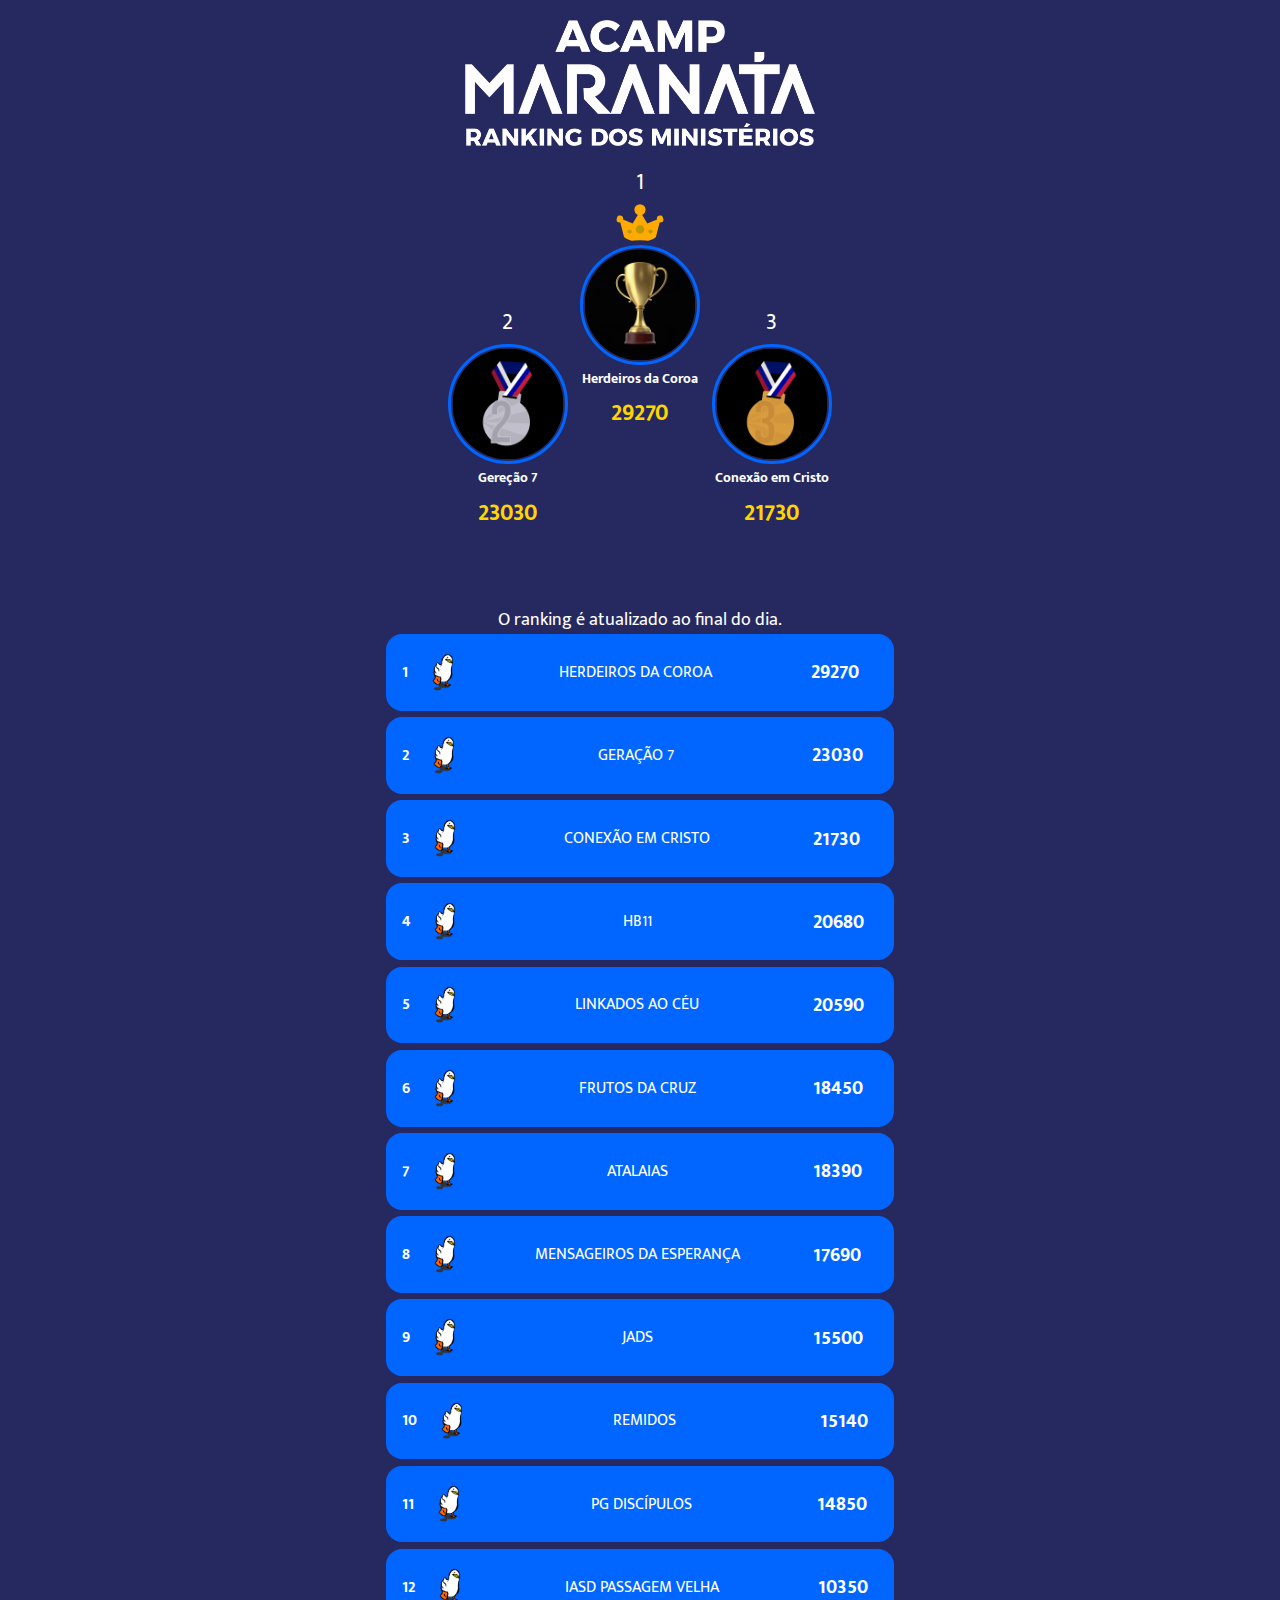
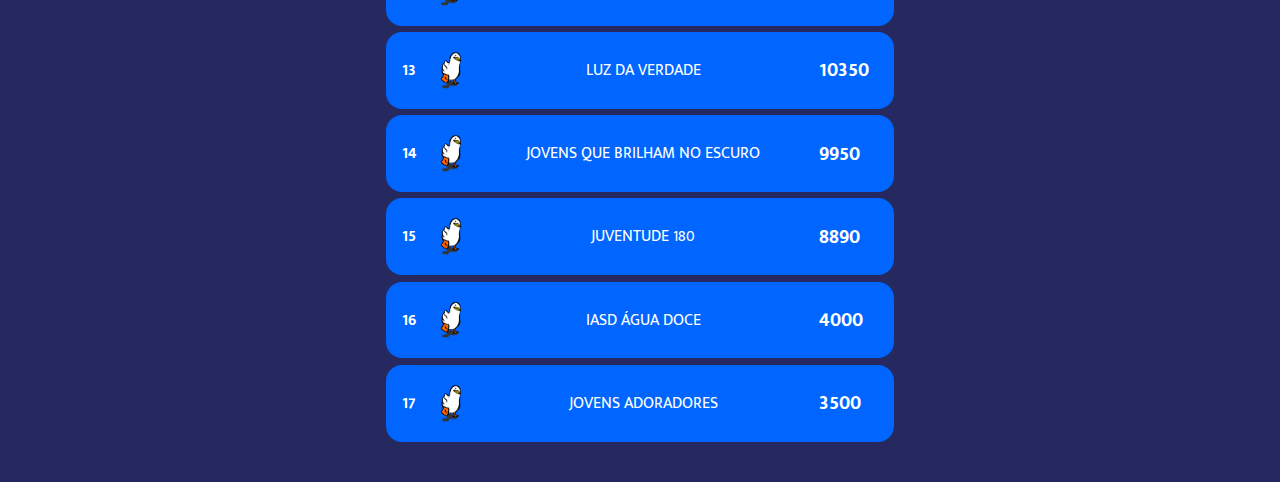
<file: x/Ranking.html>
<!DOCTYPE html>
<html lang="pt-BR">

<head>
  <meta charset="UTF-8" />
  <meta http-equiv="X-UA-Compatible" content="IE=edge" />
  <meta name="viewport" content="width=device-width, initial-scale=1.0" />
  <title>Ranking Ministerios</title>

  <link rel="stylesheet" href="style.css" />
  <link rel="stylesheet" href="main.js">

  <link rel="shortcut icon" href="favicon.jpg" type="image/jpeg" />


  <link rel="preconnect" href="https://fonts.googleapis.com" />
  <link rel="preconnect" href="https://fonts.gstatic.com" crossorigin />
  <link href="https://fonts.googleapis.com/css2?family=Mukta+Mahee:wght@400;700&display=swap" rel="stylesheet" />


<body>
  <div class="container">
    <header>
      <img src="assets/ACAMP MARANATA.png" alt="">   
    </header>

    <main>
      <div class="podium">
        <ul>
          <li>
            <span>1</span>

            <img id="crown" src="./assets/crown.svg" alt="coroa" />

            <img src="./assets/trofeu.gif" alt="" srcset="" />

            <p data-name-podium>Herdeiros da Coroa</p>

            <span data-revenue-podium class="revenue">29270</span>
          </li>

          <li data-aos="flip-right">
            <span>2</span>

            <img src="./assets/segundo.gif" alt="2° lugar" />

            <p data-name-podium>Gereção 7</p>

            <span data-revenue-podium class="revenue">23030</span>
          </li>

          <li data-aos="flip-right">
            <span>3</span>

            <img src="./assets/terceiro.gif" alt="" srcset="" />

            <p data-name-podium>Conexão em Cristo</p>

            <span data-revenue-podium class="revenue">21730</span>
          </li>
        </ul>
      </div>
    </main>
    
    <section>
    <span>O ranking é atualizado ao final do dia.</span>
    <ul id="ranking-list" data-aos="fade-right">
        <li>
            <span>1</span>
            <img src="./assets/pato.gif" alt="" srcset="" />
            <p data-name>HERDEIROS DA COROA</p>
            <span data-revenue class="revenue">29270</span>
        </li>

        <li>
            <span>2</span>
            <img src="./assets/pato.gif" alt="" srcset="" />
            <p data-name>GERAÇÃO 7</p>
            <span data-revenue class="revenue">23030</span>
        </li>

        <li>
            <span>3</span>
            <img src="./assets/pato.gif" alt="" srcset="" />
            <p data-name>CONEXÃO EM CRISTO</p>
            <span data-revenue class="revenue">21730</span>
        </li>

        <li>
            <span>4</span>
            <img src="./assets/pato.gif" alt="" srcset="" />
            <p data-name>HB11</p>
            <span data-revenue class="revenue">20680</span>
        </li>

        <li>
            <span>5</span>
            <img src="./assets/pato.gif" alt="" srcset="" />
            <p data-name>LINKADOS AO CÉU</p>
            <span data-revenue class="revenue">20590</span>
        </li>

        <li>
            <span>6</span>
            <img src="./assets/pato.gif" alt="" srcset="" />
            <p data-name>FRUTOS DA CRUZ</p>
            <span data-revenue class="revenue">18450</span>
        </li>

        <li>
            <span>7</span>
            <img src="./assets/pato.gif" alt="" srcset="" />
            <p data-name>ATALAIAS</p>
            <span data-revenue class="revenue">18390</span>
        </li>

        <li>
            <span>8</span>
            <img src="./assets/pato.gif" alt="" srcset="" />
            <p data-name>MENSAGEIROS DA ESPERANÇA</p>
            <span data-revenue class="revenue">17690</span>
        </li>

        <li>
            <span>9</span>
            <img src="./assets/pato.gif" alt="" srcset="" />
            <p data-name>JADS</p>
            <span data-revenue class="revenue">15500</span>
        </li>

        <li>
            <span>10</span>
            <img src="./assets/pato.gif" alt="" srcset="" />
            <p data-name>REMIDOS</p>
            <span data-revenue class="revenue">15140</span>
        </li>

        <li>
            <span>11</span>
            <img src="./assets/pato.gif" alt="" srcset="" />
            <p data-name>PG DISCÍPULOS</p>
            <span data-revenue class="revenue">14850</span>
        </li>

        <li>
            <span>12</span>
            <img src="./assets/pato.gif" alt="" srcset="" />
            <p data-name>IASD PASSAGEM VELHA</p>
            <span data-revenue class="revenue">10350</span>
        </li>

        <li>
            <span>13</span>
            <img src="./assets/pato.gif" alt="" srcset="" />
            <p data-name>LUZ DA VERDADE</p>
            <span data-revenue class="revenue">10350</span>
        </li>

        <li>
            <span>14</span>
            <img src="./assets/pato.gif" alt="" srcset="" />
            <p data-name>JOVENS QUE BRILHAM NO ESCURO</p>
            <span data-revenue class="revenue">9950</span>
        </li>

        <li>
            <span>15</span>
            <img src="./assets/pato.gif" alt="" srcset="" />
            <p data-name>JUVENTUDE 180</p>
            <span data-revenue class="revenue">8890</span>
        </li>

        <li>
            <span>16</span>
            <img src="./assets/pato.gif" alt="" srcset="" />
            <p data-name>IASD ÁGUA DOCE</p>
            <span data-revenue class="revenue">4000</span>
        </li>

        <li>
            <span>17</span>
            <img src="./assets/pato.gif" alt="" srcset="" />
            <p data-name>JOVENS ADORADORES</p>
            <span data-revenue class="revenue">3500</span>
        </li>
    </ul>
</section>

    
  
    
  </div>
  <script>
    AOS.init(
      {
        duration: 1000,
        once: true,
      });
  </script>
</body>

</html>
</file>
<file: x/style.css>
* {
  margin: 0;
  padding: 0;
  box-sizing: border-box;
}

body {
  display: flex;
  align-items: center;
  flex-direction: column;
  font-family: "Mukta Mahee", sans-serif;

  background: rgba(38, 41, 96, 255);
  background-repeat: no-repeat;
  background-size: cover;
  background-attachment: fixed;

  width: 100vw;
  height: 100vh;
  overflow-x: hidden;

  color: #ffffff;
}

header {
  display: flex;
  align-items: center;
  flex-direction: column;
  justify-content: center;
  gap: 1rem;
}

header {
  padding: 20px;
  text-align: center;
}


header img {
  max-width: 350px;
  max-height: 400px;
  width: auto;
  height: auto;
}
main {
  display: flex;
  flex-direction: column;
  align-items: center;
  justify-content: center;
  margin: 0 auto;
}

.podium {
  display: flex;
  align-items: center;
  justify-content: center;
  width: 50%;
  padding-top: 4rem;
}

main ul {
  display: flex;
  align-items: center;
  justify-content: center;
  list-style: none;
  position: relative;
}

main li {
  display: flex;
  flex-direction: column;
  align-items: center;
  justify-content: center;
  text-align: center;
  gap: 0.15rem;
  margin: min(30%, 5rem);
}

main li img {
  width: 7.5rem;
  height: 7.5rem;
  border-radius: 50%;
  padding: 0.1rem;
  border: 0.2rem solid rgb(0, 102, 255);
  transition: scale 0.3s;
}

main li img:hover {
  scale: 1.05;
}

main li:nth-child(1) {
  position: absolute;
  top: 0;
  left: 50%;
  transform: translatex(-50%);
  width: 8.5rem;
  height: 8.5rem;
  z-index: 200;
  margin: unset;
}

main li p {
  font-size: 0.9rem;
  font-weight: 700;
}

main li span {
  font-size: 1.5rem;
}

main #crown {
  width: 3rem;
  height: 3rem;
  border: unset;
  padding: unset;

  -webkit-animation: crown-animation 2s cubic-bezier(0.250, 0.460, 0.450, 0.940) both;
  animation: crown-animation 2s cubic-bezier(0.250, 0.460, 0.450, 0.940) both;
}

main .revenue {
  color:rgb(255, 212, 0);
  font-size: 1.5rem;
  font-weight: bold;
}

section {
  display: flex;
  flex-direction: column;
  align-items: center;
  justify-content: center;
  width: 100%;
  margin-bottom: 2.5rem;
}

section span {
  font-size: 1.1rem;
}

section ul {
  display: flex;
  flex-direction: column;
  gap: 0.4rem;
  width: min(22rem, 25rem);
}

section li {
  display: flex;
  background-color: rgb(0, 102, 255);
  align-items: center;
  justify-content: space-around;
  border-radius: 1rem;
  gap: 1rem;
  padding: 1rem;
  width: 100%;
  transition: background-color 0.3s;
}

section li:hover {
  background-color: rgb(255, 212, 0);
}

section li span:first-child {
  font-size: 1rem;
  font-weight: bold;
  font-size: 1rem;
}

section li img {
  display: none;
}

section li p {
  width: 100%;
  text-align: center;
  font-size: 1rem;
  word-break: break-all;
}

section li span:last-child {
  font-size: 1.25rem;
  font-weight: bold;
  color: #ffffff;
  width: min(30%, 20rem);
}

@media (min-width: 600px) {
  section ul {
    width: 100%;

  }

  section li img {
    display: flex;
    width: 2.8rem;
    height: 2.8rem;
    border-radius: 50%;
  }

  section li p {
    min-width: 20rem;
  }
}

/* ===== Scrollbar CSS ===== */
/* Firefox */
* {
  scrollbar-width: auto;
  scrollbar-color: rgb(255, 212, 0);
}

/* Chrome, Edge, and Safari */
*::-webkit-scrollbar {
  width: 8px;
}

*::-webkit-scrollbar-track {
  background: transparent;
}

*::-webkit-scrollbar-thumb {
  background-color: rgb(255, 212, 0);
  border-radius: 10px;
}

/* Animações */

@-webkit-keyframes crown-animation {
  0% {
    -webkit-transform: rotateY(80deg);
    transform: rotateY(80deg);
    opacity: 0;
  }

  100% {
    -webkit-transform: rotateY(0);
    transform: rotateY(0);
    opacity: 1;
  }
}

@keyframes crown-animation {
  0% {
    -webkit-transform: rotateY(80deg);
    transform: rotateY(80deg);
    opacity: 0;
  }

  100% {
    -webkit-transform: rotateY(0);
    transform: rotateY(0);
    opacity: 1;
  }
}


@-webkit-keyframes animate-svg-fill-1 {
  0% {
    fill: transparent
  }

  100% {
    fill: rgb(1, 177, 105)
  }
}

@keyframes animate-svg-fill-1 {
  0% {
    fill: transparent
  }

  100% {
    fill: rgb(1, 177, 105)
  }
}

.svg-elem-1 {
  -webkit-animation: animate-svg-fill-1 0.7s cubic-bezier(0.47, 0, 0.745, 0.715) 0.8s both;
  animation: animate-svg-fill-1 0.7s cubic-bezier(0.47, 0, 0.745, 0.715) 0.8s both
}

@-webkit-keyframes animate-svg-fill-2 {
  0% {
    fill: transparent
  }

  100% {
    fill: rgb(1, 177, 105)
  }
}

@keyframes animate-svg-fill-2 {
  0% {
    fill: transparent
  }

  100% {
    fill: rgb(1, 177, 105)
  }
}

.svg-elem-2 {
  -webkit-animation: animate-svg-fill-2 0.7s cubic-bezier(0.47, 0, 0.745, 0.715) 0.9s both;
  animation: animate-svg-fill-2 0.7s cubic-bezier(0.47, 0, 0.745, 0.715) 0.9s both
}
</file>
